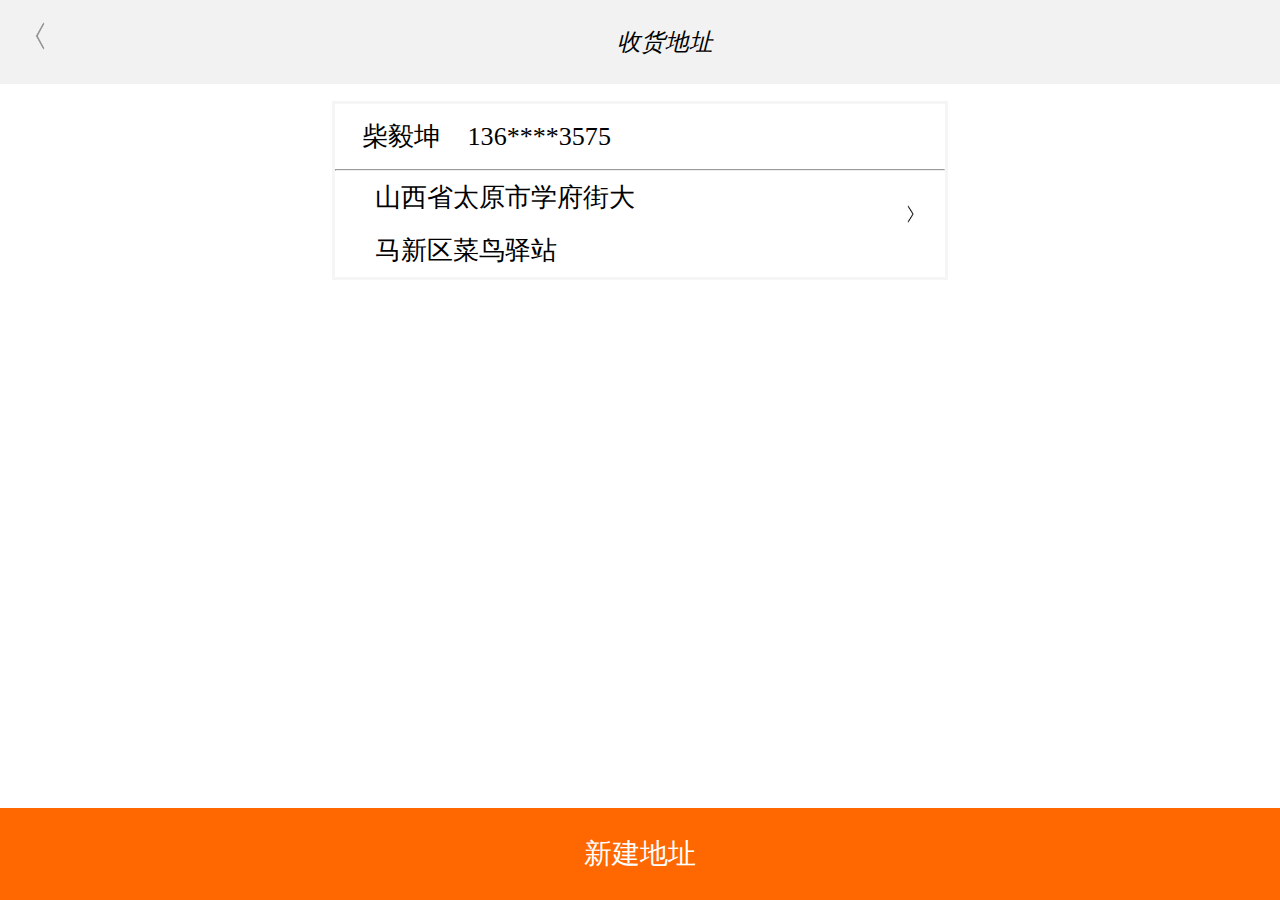
<file: dizhi.html>
<!DOCTYPE html>
<html>
	<head>
		<meta charset="utf-8">
		<link rel="stylesheet" type="text/css" href="css/new_file.css"/>
		<link rel="stylesheet" type="text/css" href="css/dizhi.css"/>
		<meta name="viewport" content="width=device-width",initial-scale=1.0 />
		<!-- <link rel="stylesheet" type="text/css" href="css/fenleide.css"/> -->
		<script src="js/rem.js"></script>
		<title></title>
	</head>
	<body>
		<div class="toubu">
			<div class="fenglei">
				<div class="fanhui"><img src="[data-uri]" ></div>
				<div class="wenzi2"><i>收货地址</i></div>
				
			</div>
			<div class="neikuan">
			<div class="di">
				<div class="shang">
					<div class="zu">柴毅坤</div>
					<div class="yo">136****3575</div>
				</div>
				<hr />
				<div class="xa">
					<div class="zo1">山西省太原市学府街大马新区菜鸟驿站</div>
					<div class="yo1"><img src="images/右.png" ></div>
				</div>
			</div>
			</div>
			<a href="xjdz.html">
			<div class="xing">新建地址</div>
		    </div>
			</a>
	</body>
</html>
</file>
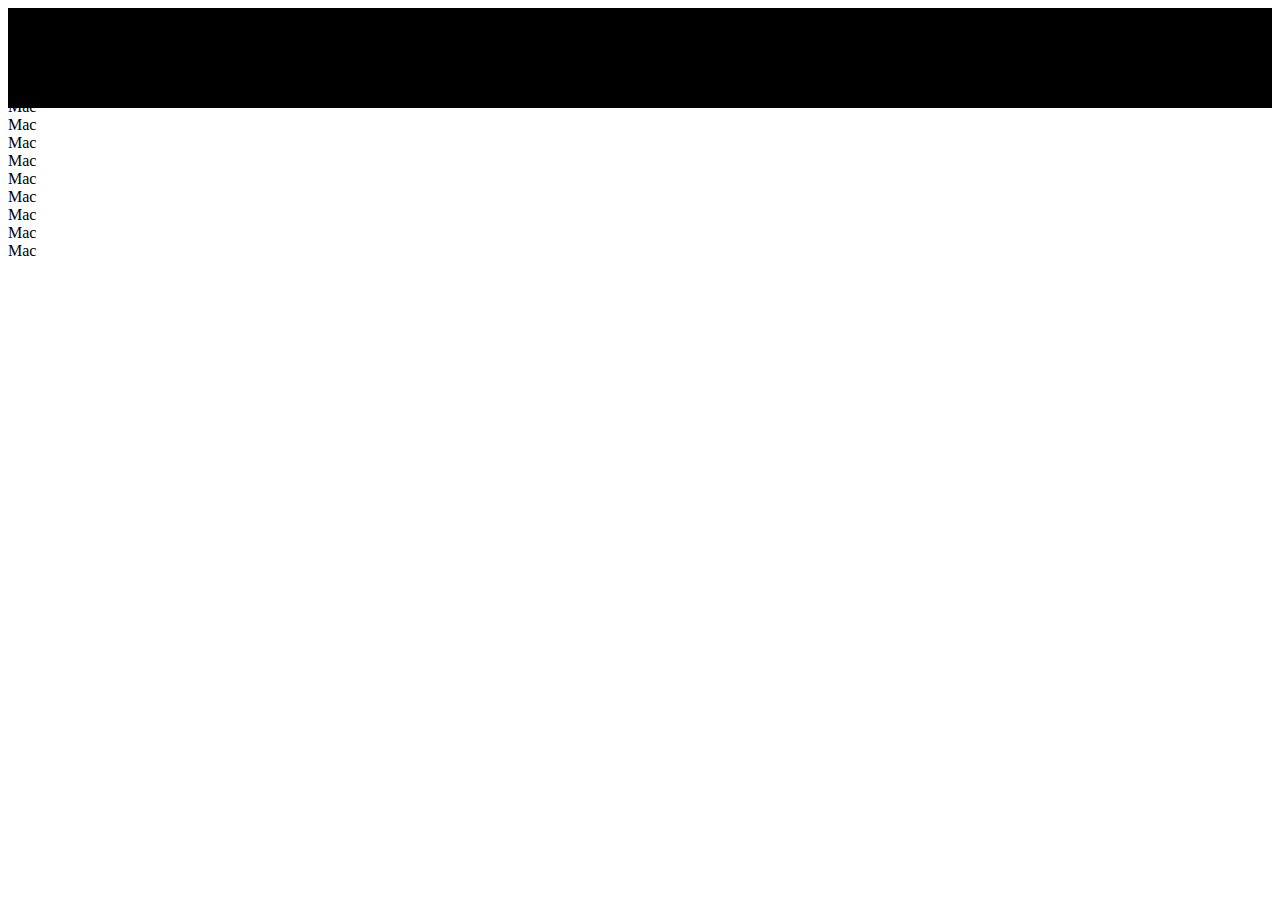
<file: new_file.html>
<!DOCTYPE html>
<html>
	<head>
		<meta charset="utf-8">
		<link rel="stylesheet" type="text/css" href="css/new_file.css"/>
		<title></title>
	</head>
	<body>
		<div class="box">
			<div>Mac</div>
			<div>Mac</div>
			<div>Mac</div>
			<div>Mac</div>
			<div>Mac</div>
			<div>Mac</div>
			<div>Mac</div>
			<div>Mac</div>
			<div>Mac</div>
			<div>Mac</div>
			<div>Mac</div>
			<div>Mac</div>
			<div>Mac</div>
			<div>Mac</div>
			
		</div>
	</body>
</html>
</file>
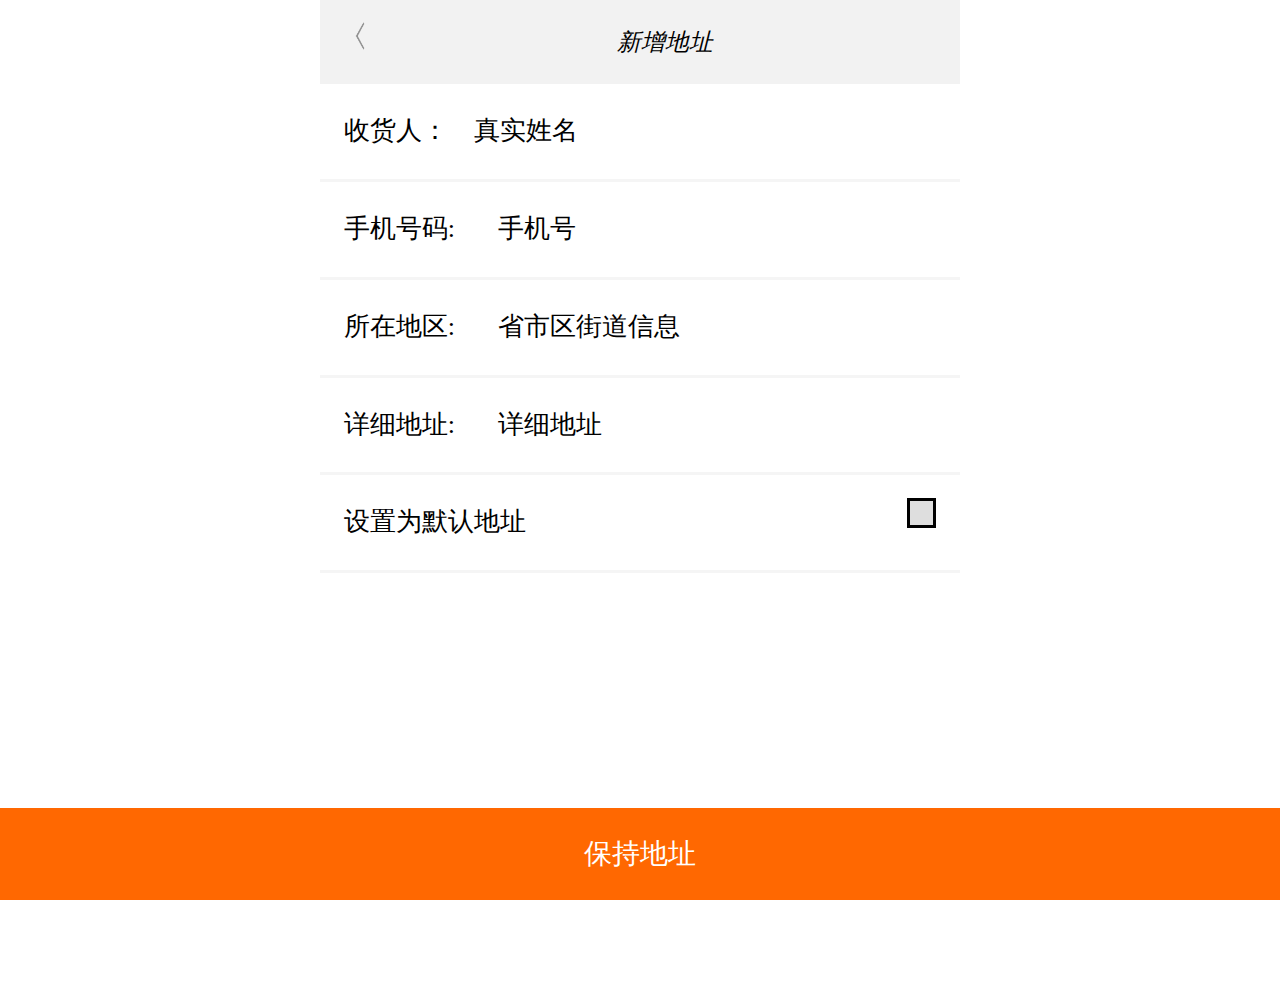
<file: xjdz.html>
<!DOCTYPE html>
<html>
	<head>
		<meta charset="utf-8">
		<meta name="viewport" content="width=device-width",initial-scale=1.0 />
		<script src="js/rem.js"></script>
		<link rel="stylesheet" type="text/css" href="css/xjdz.css"/>
		<link rel="stylesheet" type="text/css" href="css/new_file.css"/>
		<title></title>
	</head>
	<body>
		<div class="datu">
			<div class="fenglei">
				<div class="fanhui"><img src="[data-uri]" ></div>
				<div class="wenzi2"><i>新增地址</i></div>
			</div>
			<div class="ren">
				<div class="ren1">收货人：</div>
				<div class="ren2">真实姓名</div>
			</div>
			<div class="shou">
				<div class="shou1">手机号码:</div>
				<div class="shou2">手机号</div>
			</div>
			<div class="shou">
				<div class="shou1">所在地区:</div>
				<div class="shou2">省市区街道信息</div>
			</div>
			<div class="shou">
				<div class="shou1">详细地址:</div>
				<div class="shou2">详细地址</div>
			</div>
			<div class="sh">
				<div class="sh1">设置为默认地址</div>
				<div class="sh2"></div>
			</div>
			<div class="xing">保持地址</div>
		</div>
	</body>
</html>
</file>
<file: css/new_file.css>
.{
	margin: 0;
	padding: 0;
}
.box{
	width: 100%;
	height: 100px;
	background: #000000;
}
@media only screen and (min-width:1000px) and (max-width:1200px){
	.box{
	background: #000;
	display: flex;
	justify-content: center;
    }
}
@media only screen and (min-width:800px) and (max-width:1000px){
	.box{
		background: yellow;
		
	}
}
</file>
<file: css/dizhi.css>
*{
	margin: 0;
	padding: 0;
}
.toubu{
	max-width: 640px;
	height: 100vh;
	margin: 0 auto;
}
.fenglei{
	width: 100%;
	/* max-width: 640px; */
	height: 1.42rem;
	display: flex;

	background: #f2f2f2;
	position: fixed;
	left:0;
	top: 0;
	right:0;
	margin-left: auto;
	margin-right: auto;
}
.neikuan{
	padding: 0.2rem;
}
.fanhui img{
	width: 0.35rem;
	height: 0.6rem;
	margin-left: 0.5rem;
}
.wenzi2{
	font-size: 0.4rem;
	line-height: 1.42rem;
	margin: auto;
}
.di{
	/* width: 10rem; */
	height: 2.93rem;
	/* background: #0000FF; */
	margin-top: 1.5rem;
	border: #f5f5f5 solid;
}
.shang{
	width: 100%;
	height: 1.1rem;
	/* background: yellow; */
	display: flex;
}
.zu{
	height: 100%;
	width: 2.24rem;
	font-size: 0.44rem;
	text-align: center;
	line-height: 1.1rem;
}
.yo{
	font-size: 0.44rem;
	line-height: 1.1rem;
	
}
.xa{
	/* width: 100%; */
	height: 1.83rem;
	/* background: yellow; */
	display: flex;
	flex-direction: row;
	justify-content: space-between;
}
.zo1{
	width: 4.78rem;
	height: 100%;
	margin-left: 0.67rem;
	font-size: 0.44rem;
	line-height: 0.9rem;
}
.yo1{
	width: 0.25rem;
	height: 0.37rem;
	margin-right: 0.47rem;
}
.yo1 img{
	width: 100%;
	height: 100%;
}
.xing{
	width: 100%;
	height: 1.55rem;
	position: fixed;
	left:0;
	bottom: 0;
	right:0;
	margin-left: auto;
	margin-right: auto;
	font-size: 0.48rem;
	line-height: 1.55rem;
	text-align: center;
	background: #ff6801;
	color: #fff
}
</file>
<file: css/xjdz.css>
.{
	margin: 0;
	padding: 0;
}
.datu{
	height: 100vh;
	max-width: 640px;
	/* background: #f2f2f2; */
	margin: 0 auto;
	/* background: #0000FF; */
}
.fenglei{
	width: 100%;
	max-width: 640px;
	height: 1.42rem;
	display: flex;

	background: #f2f2f2;
	position: fixed;
	left:0;
	top: 0;
	right:0;
	margin-left: auto;
	margin-right: auto;
}
.neikuan{
	padding: 0.2rem;
}
.fanhui img{
	width: 0.35rem;
	height: 0.6rem;
	margin-left: 0.5rem;
}
.wenzi2{
	font-size: 0.4rem;
	line-height: 1.42rem;
	margin: auto;
}
.ren{
	width: 100%;
	height: 1.6rem;
	/* background: yellow; */
	margin-top: 1.42rem;
	font-size: 0.44rem;
	display: flex;
	border-bottom: #f5f5f5 solid;
}
.ren1{
	width: 2.2rem;
	height: 100%;
	/* background: #000000; */
	line-height: 1.6rem;
	/* text-align: center; */
	margin-left: 0.4rem;
}
.ren2{
	line-height: 1.6rem;
	text-align: center;
}
.shou{
	width: 100%;
	height: 1.6rem;
	/* background: yellow; */
	/* margin-top: 1.42rem; */
	font-size: 0.44rem;
	display: flex;
	border-bottom: #f5f5f5 solid;
}
.shou1{
	width: 2.6rem;
	height: 100%;
	/* background: #000000; */
	line-height: 1.6rem;
	/* text-align: center; */
	margin-left: 0.4rem;
}
.shou2{
	line-height: 1.6rem;
	text-align: center;
}
.sh{
	width: 100%;
	height: 1.6rem;
	/* background: yellow; */
	/* margin-top: 1.42rem; */
	font-size: 0.44rem;
	display: flex;
	border-bottom: #f5f5f5 solid;
	flex-direction: row;
	justify-content: space-between;
	line-height: 1.6rem;
}

.sh2{
	height: 0.4rem;
	width: 0.4rem;
	border: #000 solid;
	background: #dedede;
	margin-right: 0.4rem;
	margin-top: 0.38rem;
}
.sh1{
	margin-left: 0.4rem;
}
.xing{
	width: 100%;
	height: 1.55rem;
	position: fixed;
	left:0;
	bottom: 0;
	right:0;
	margin-left: auto;
	margin-right: auto;
	font-size: 0.48rem;
	line-height: 1.55rem;
	text-align: center;
	background: #ff6801;
	color: #fff
}
</file>
